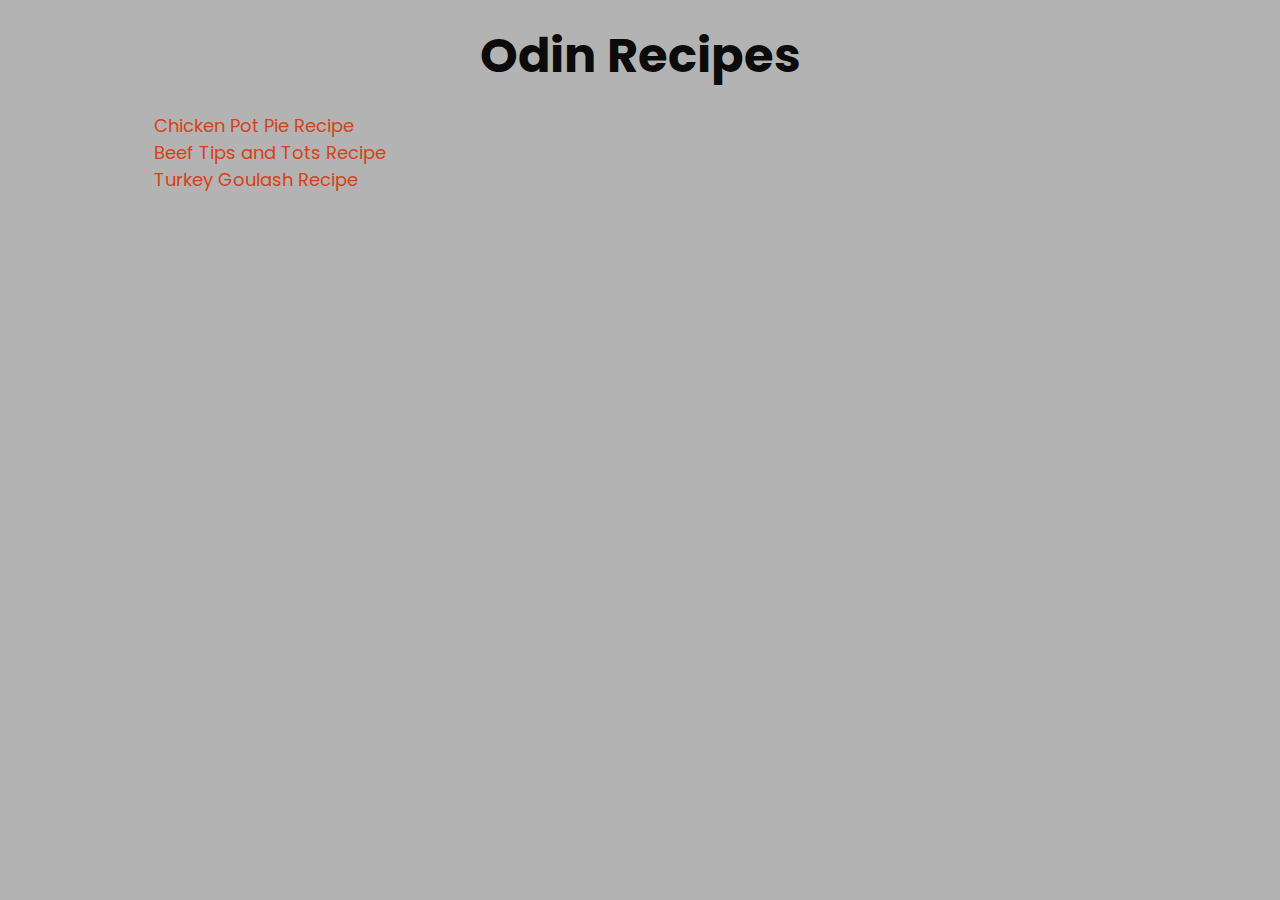
<file: index.html>
<!DOCTYPE html>
<html lang="en">
<head>
    <meta charset="UTF-8">
    <meta name="viewport" content="width=device-width, initial-scale=1.0">
    <title>Odin Recipes</title>
    <link rel="stylesheet" href="style.css">
</head>
<body>

    <main class="main">

        <h1>Odin Recipes</h1>

        <ul class="featured-recipe">
            <li><a href="./recipes/chicken-pot-pie.html">Chicken Pot Pie Recipe</a></li>
            <li><a href="./recipes/beef-tips-and-tots.html">Beef Tips and Tots Recipe</a></li>
            <li><a href="./recipes/turkey-goulash.html">Turkey Goulash Recipe</a></li>
        </ul>

    </main>
    
    
</body>
</html>
</file>
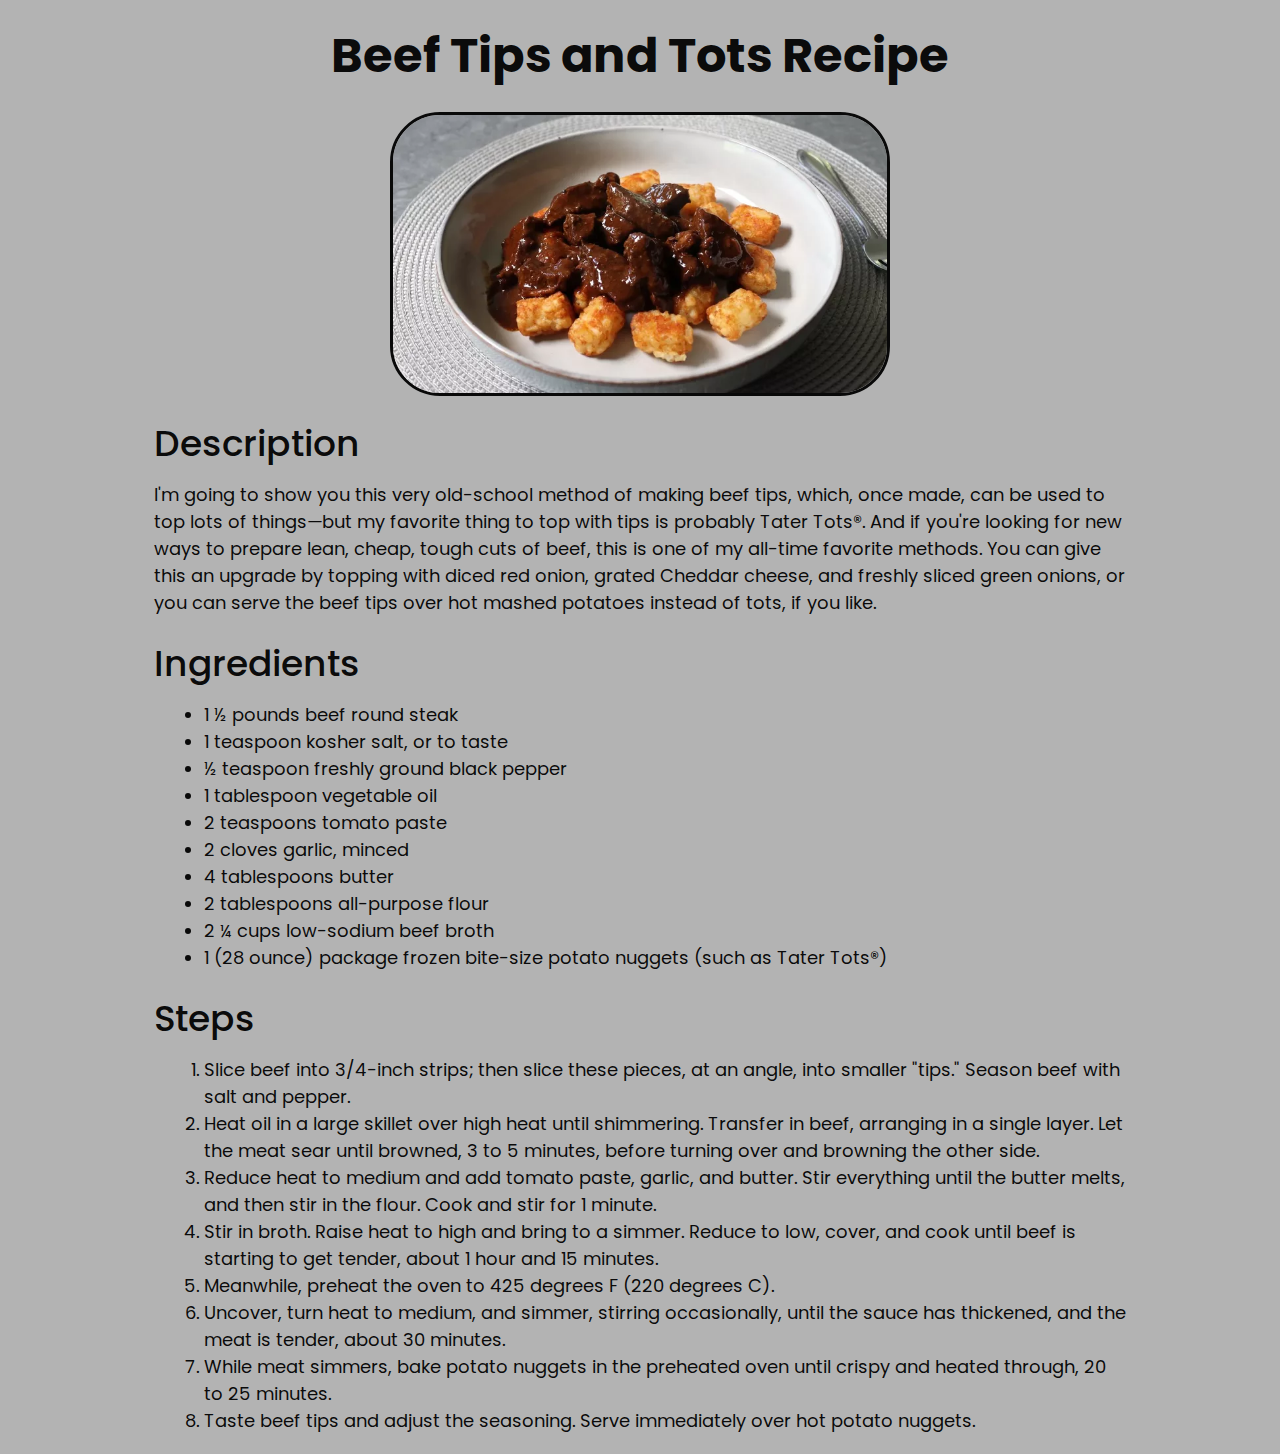
<file: recipes/beef-tips-and-tots.html>
<!DOCTYPE html>
<html lang="en">
<head>
    <meta charset="UTF-8">
    <meta name="viewport" content="width=device-width, initial-scale=1.0">
    <title>Beef Tips and Tots Recipe</title>
    <link rel="stylesheet" href="../style.css">
</head>
<body>

    <main>

        <h1>Beef Tips and Tots Recipe</h1>

        <img src="../images/beef-tips-and-tots.webp" alt="Beef Tips and Tots Image">
    
        <h2>Description</h2>
    
        <p>I'm going to show you this very old-school method of making beef tips, which, once made, can be used to top lots of things—but my favorite thing to top with tips is probably Tater Tots®. And if you're looking for new ways to prepare lean, cheap, tough cuts of beef, this is one of my all-time favorite methods. You can give this an upgrade by topping with diced red onion, grated Cheddar cheese, and freshly sliced green onions, or you can serve the beef tips over hot mashed potatoes instead of tots, if you like.</p>
    
        <h2>Ingredients</h2>
    
        <ul class="list">
            <li>1 ½ pounds beef round steak</li>
            <li>1 teaspoon kosher salt, or to taste</li>
            <li>½ teaspoon freshly ground black pepper</li>
            <li>1 tablespoon vegetable oil</li>
            <li>2 teaspoons tomato paste</li>
            <li>2 cloves garlic, minced</li>
            <li>4 tablespoons butter</li>
            <li>2 tablespoons all-purpose flour</li>
            <li>2 ¼ cups low-sodium beef broth</li>
            <li>1 (28 ounce) package frozen bite-size potato nuggets (such as Tater Tots®)</li>
        </ul>
    
        <h2>Steps</h2>
    
        <ol class="list">
            <li>Slice beef into 3/4-inch strips; then slice these pieces, at an angle, into smaller "tips." Season beef with salt and pepper.</li>
            <li>Heat oil in a large skillet over high heat until shimmering. Transfer in beef, arranging in a single layer. Let the meat sear until browned, 3 to 5 minutes, before turning over and browning the other side.</li>
            <li>Reduce heat to medium and add tomato paste, garlic, and butter. Stir everything until the butter melts, and then stir in the flour. Cook and stir for 1 minute.</li>
            <li>Stir in broth. Raise heat to high and bring to a simmer. Reduce to low, cover, and cook until beef is starting to get tender, about 1 hour and 15 minutes.</li>
            <li>Meanwhile, preheat the oven to 425 degrees F (220 degrees C).</li>
            <li>Uncover, turn heat to medium, and simmer, stirring occasionally, until the sauce has thickened, and the meat is tender, about 30 minutes.</li>
            <li>While meat simmers, bake potato nuggets in the preheated oven until crispy and heated through, 20 to 25 minutes.</li>
            <li>Taste beef tips and adjust the seasoning. Serve immediately over hot potato nuggets.</li>
        </ol>

    </main>
    
</body>
</html>
</file>
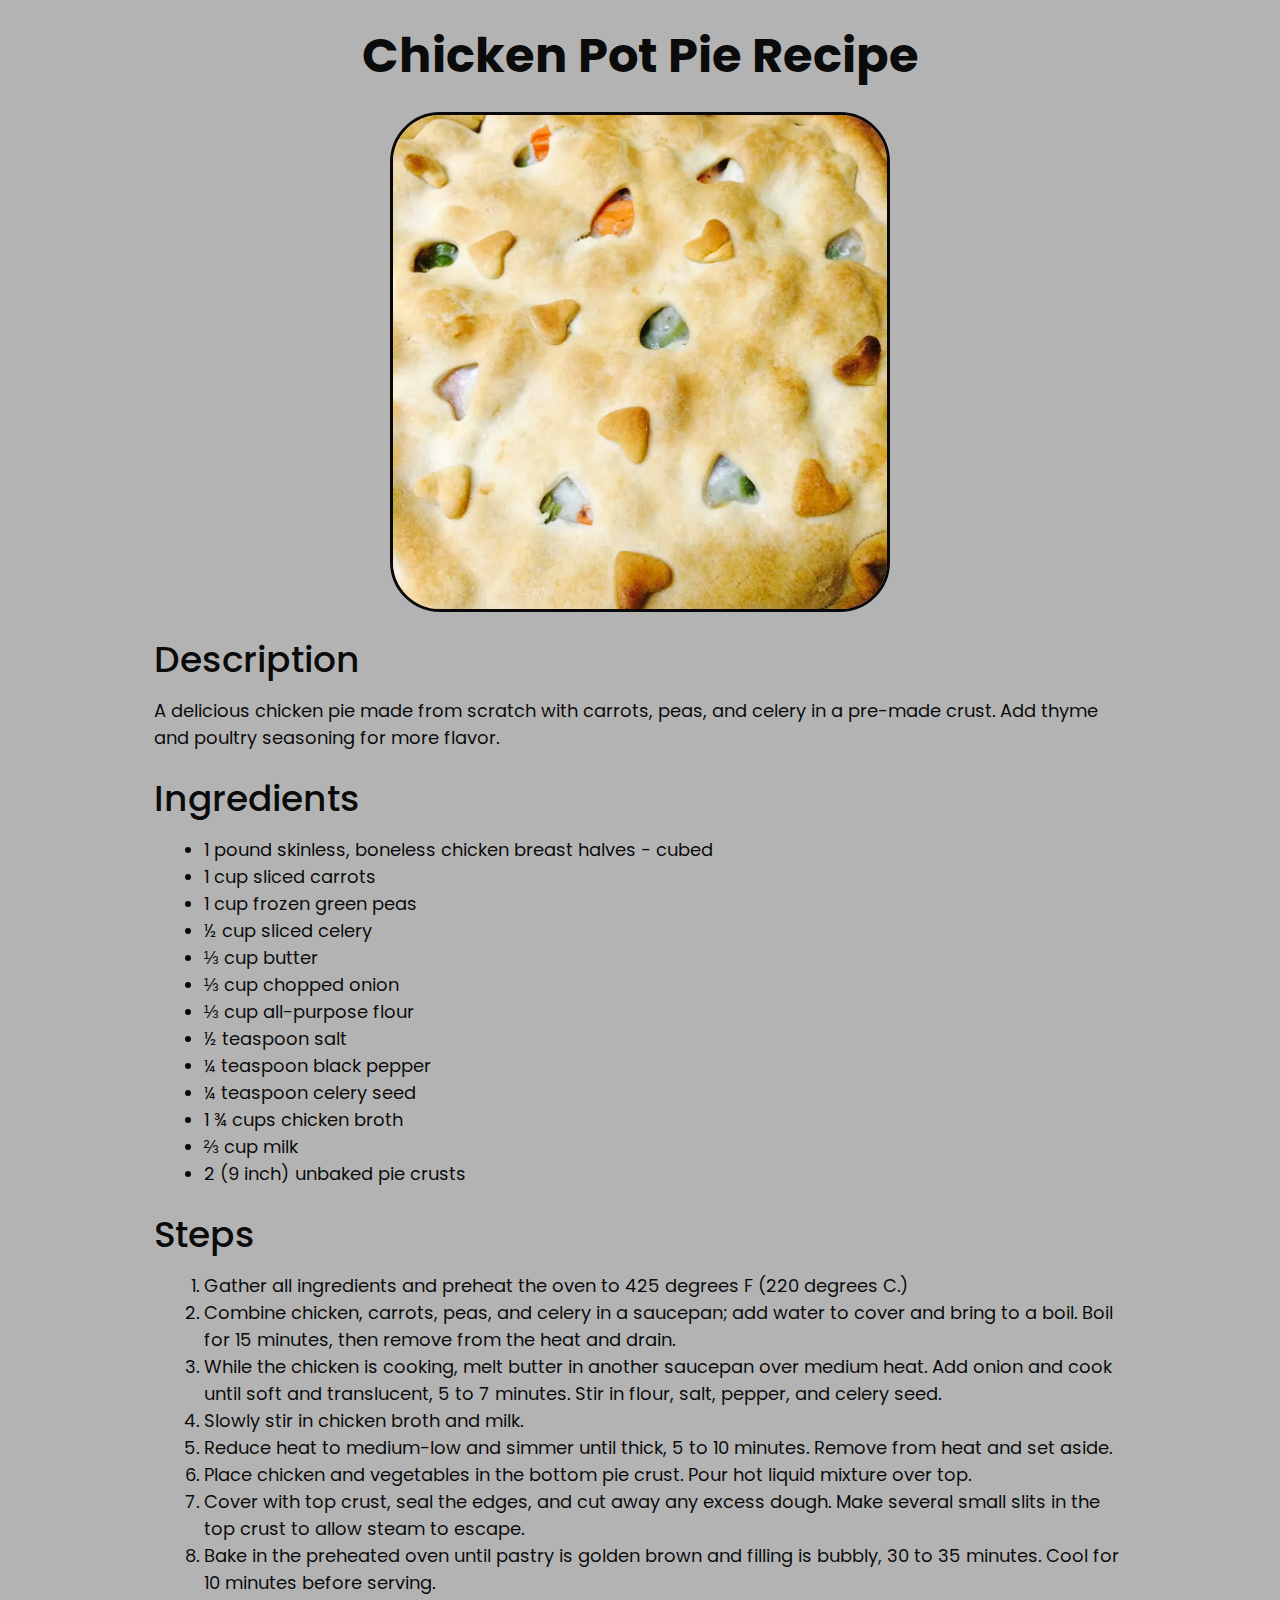
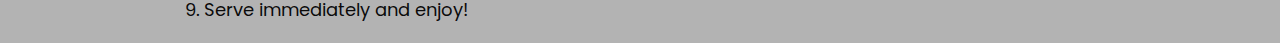
<file: recipes/chicken-pot-pie.html>
<!DOCTYPE html>
<html lang="en">
<head>
    <meta charset="UTF-8">
    <meta name="viewport" content="width=device-width, initial-scale=1.0">
    <title>Chicken Pot Pie Recipe</title>
    <link rel="stylesheet" href="../style.css">
</head>
<body>

    <main>

        <h1>Chicken Pot Pie Recipe</h1>

        <img src="../images/chicken-pot-pie.webp" alt="Chicken Pot Pie Image">

        <h2>Description</h2>

        <p>A delicious chicken pie made from scratch with carrots, peas, and celery in a pre-made crust. Add thyme and poultry seasoning for more flavor.</p>

        <h2>Ingredients</h2>

        <ul class="list">
            <li>1 pound skinless, boneless chicken breast halves - cubed</li>
            <li>1 cup sliced carrots</li>
            <li>1 cup frozen green peas</li>
            <li>½ cup sliced celery</li>
            <li>⅓ cup butter</li>
            <li>⅓ cup chopped onion</li>
            <li>⅓ cup all-purpose flour</li>
            <li>½ teaspoon salt</li>
            <li>¼ teaspoon black pepper</li>
            <li>¼ teaspoon celery seed</li>
            <li>1 ¾ cups chicken broth</li>
            <li>⅔ cup milk</li>
            <li>2 (9 inch) unbaked pie crusts</li>
        </ul>

        <h2>Steps</h2>

        <ol class="list">
            <li>Gather all ingredients and preheat the oven to 425 degrees F (220 degrees C.)</li>
            <li>Combine chicken, carrots, peas, and celery in a saucepan; add water to cover and bring to a boil. Boil for 15 minutes, then remove from the heat and drain.</li>
            <li>While the chicken is cooking, melt butter in another saucepan over medium heat. Add onion and cook until soft and translucent, 5 to 7 minutes. Stir in flour, salt, pepper, and celery seed.</li>
            <li>Slowly stir in chicken broth and milk.</li>
            <li>Reduce heat to medium-low and simmer until thick, 5 to 10 minutes. Remove from heat and set aside.</li>
            <li>Place chicken and vegetables in the bottom pie crust. Pour hot liquid mixture over top.</li>
            <li>Cover with top crust, seal the edges, and cut away any excess dough. Make several small slits in the top crust to allow steam to escape.</li>
            <li>Bake in the preheated oven until pastry is golden brown and filling is bubbly, 30 to 35 minutes. Cool for 10 minutes before serving.</li>
            <li>Serve immediately and enjoy!</li>
        </ol>

    </main>
    
</body>
</html>
</file>
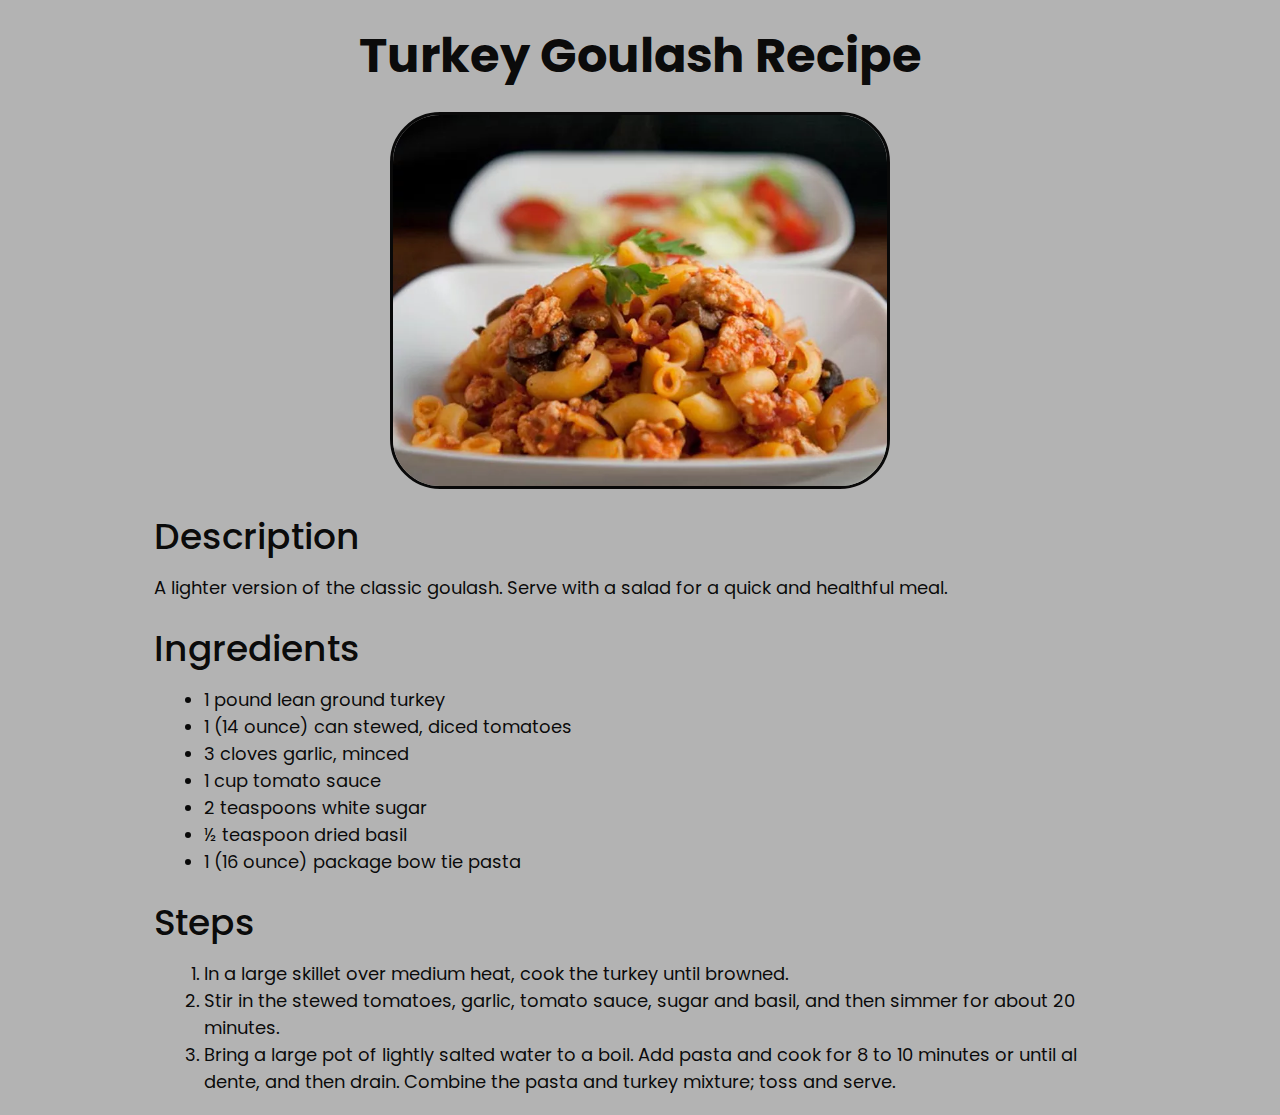
<file: recipes/turkey-goulash.html>
<!DOCTYPE html>
<html lang="en">
<head>
    <meta charset="UTF-8">
    <meta name="viewport" content="width=device-width, initial-scale=1.0">
    <title>Turkey Goulash Recipe</title>
    <link rel="stylesheet" href="../style.css">
</head>
<body>

    <main>

        <h1>Turkey Goulash Recipe</h1>

        <img src="../images/turkey-goulash.webp" alt="Turkey Goulash Image">
    
        <h2>Description</h2>
    
        <p>A lighter version of the classic goulash. Serve with a salad for a quick and healthful meal.</p>
    
        <h2>Ingredients</h2>
    
        <ul class="list">
            <li>1 pound lean ground turkey</li>
            <li>1 (14 ounce) can stewed, diced tomatoes</li>
            <li>3 cloves garlic, minced</li>
            <li>1 cup tomato sauce</li>
            <li>2 teaspoons white sugar</li>
            <li>½ teaspoon dried basil</li>
            <li>1 (16 ounce) package bow tie pasta</li>
        </ul>
    
        <h2>Steps</h2>
    
        <ol class="list">
            <li>In a large skillet over medium heat, cook the turkey until browned.</li>
            <li>Stir in the stewed tomatoes, garlic, tomato sauce, sugar and basil, and then simmer for about 20 minutes.</li>
            <li>Bring a large pot of lightly salted water to a boil. Add pasta and cook for 8 to 10 minutes or until al dente, and then drain. Combine the pasta and turkey mixture; toss and serve.</li>
        </ol>

    </main>
    
</body>
</html>
</file>
<file: style.css>
@import url('https://fonts.googleapis.com/css2?family=Poppins:wght@400;500;600;700&display=swap');

* {
    margin: 0;
    padding: 0;
    box-sizing: border-box;
    font-family: 'Poppins', sans-serif;
    color: var(--text-color);
    font-weight: 400;
    font-size: var(--text-fsize);
}

:root {

    /* Color Variables */
    --text-color: #000000f2;
    --link-color: #d54215;

    /* Font Variables */
    --h1-fsize: 48px;
    --h2-fsize: 36px;
    --text-fsize: 18px;
}

body {
    background-color: rgba(128, 128, 128, 0.6);
}

main {
    margin: 20px 12%;
}

h1 {
    font-size: var(--h1-fsize);
    font-weight: 700;
    margin-bottom: 20px;
    text-align: center;
}

h2 {
    font-size: var(--h2-fsize);
    font-weight: 500;
    margin-bottom: 10px;
}

ul.featured-recipe {
    list-style: none;
}

ul li a {
    color: var(--link-color);
    text-decoration: none;
}

ul.list, ol.list {
    margin-left: 50px;
}

ul, ol, img, p {
    margin-bottom: 20px;
}

img {
    width: 500px;
    height: auto;
    display: block;
    margin-left: auto;
    margin-right: auto;
    border: 3px solid var(--text-color);
    border-radius: 50px;
}
</file>
